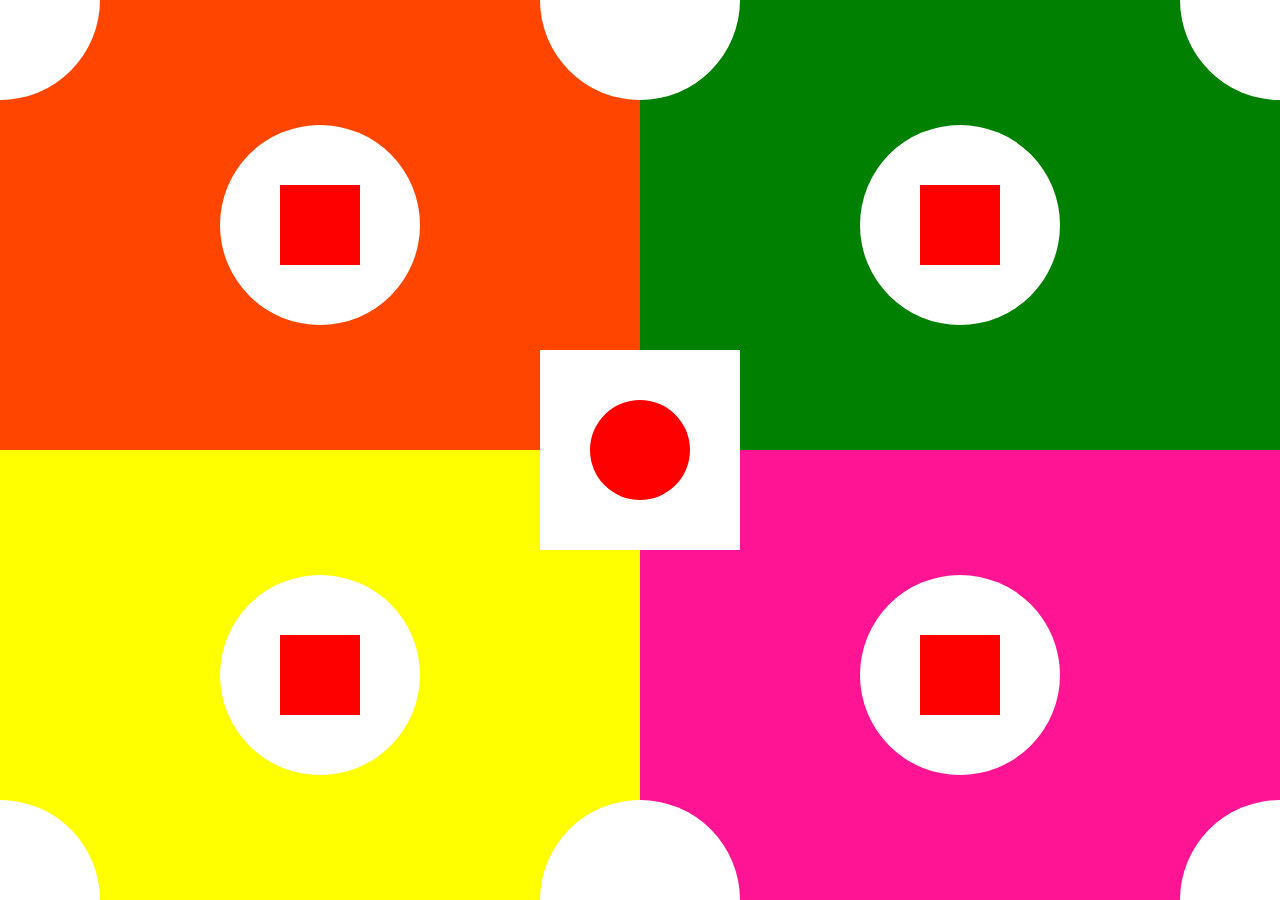
<file: case_01/index.html>
<!DOCTYPE html>
<html lang="en">
<head>
    <meta charset="UTF-8">
    <title>Case 01</title>

    <link rel="stylesheet" href="asserts/css/normalize.css">
    <link rel="stylesheet" href="asserts/css/style.css">
</head>
<body>
<section>
    <div>
        <div></div>
        <div></div>
        <div></div>
        <div></div>
    </div>
    <div>
        <div></div>
        <div></div>
        <div></div>
        <div></div>
    </div>
    <div>
        <div></div>
        <div></div>
        <div></div>
        <div></div>
    </div>
    <div>
        <div></div>
        <div></div>
        <div></div>
        <div></div>
    </div>
    <div>
        <div></div>
    </div>
</section>
</body>
</html>
</file>
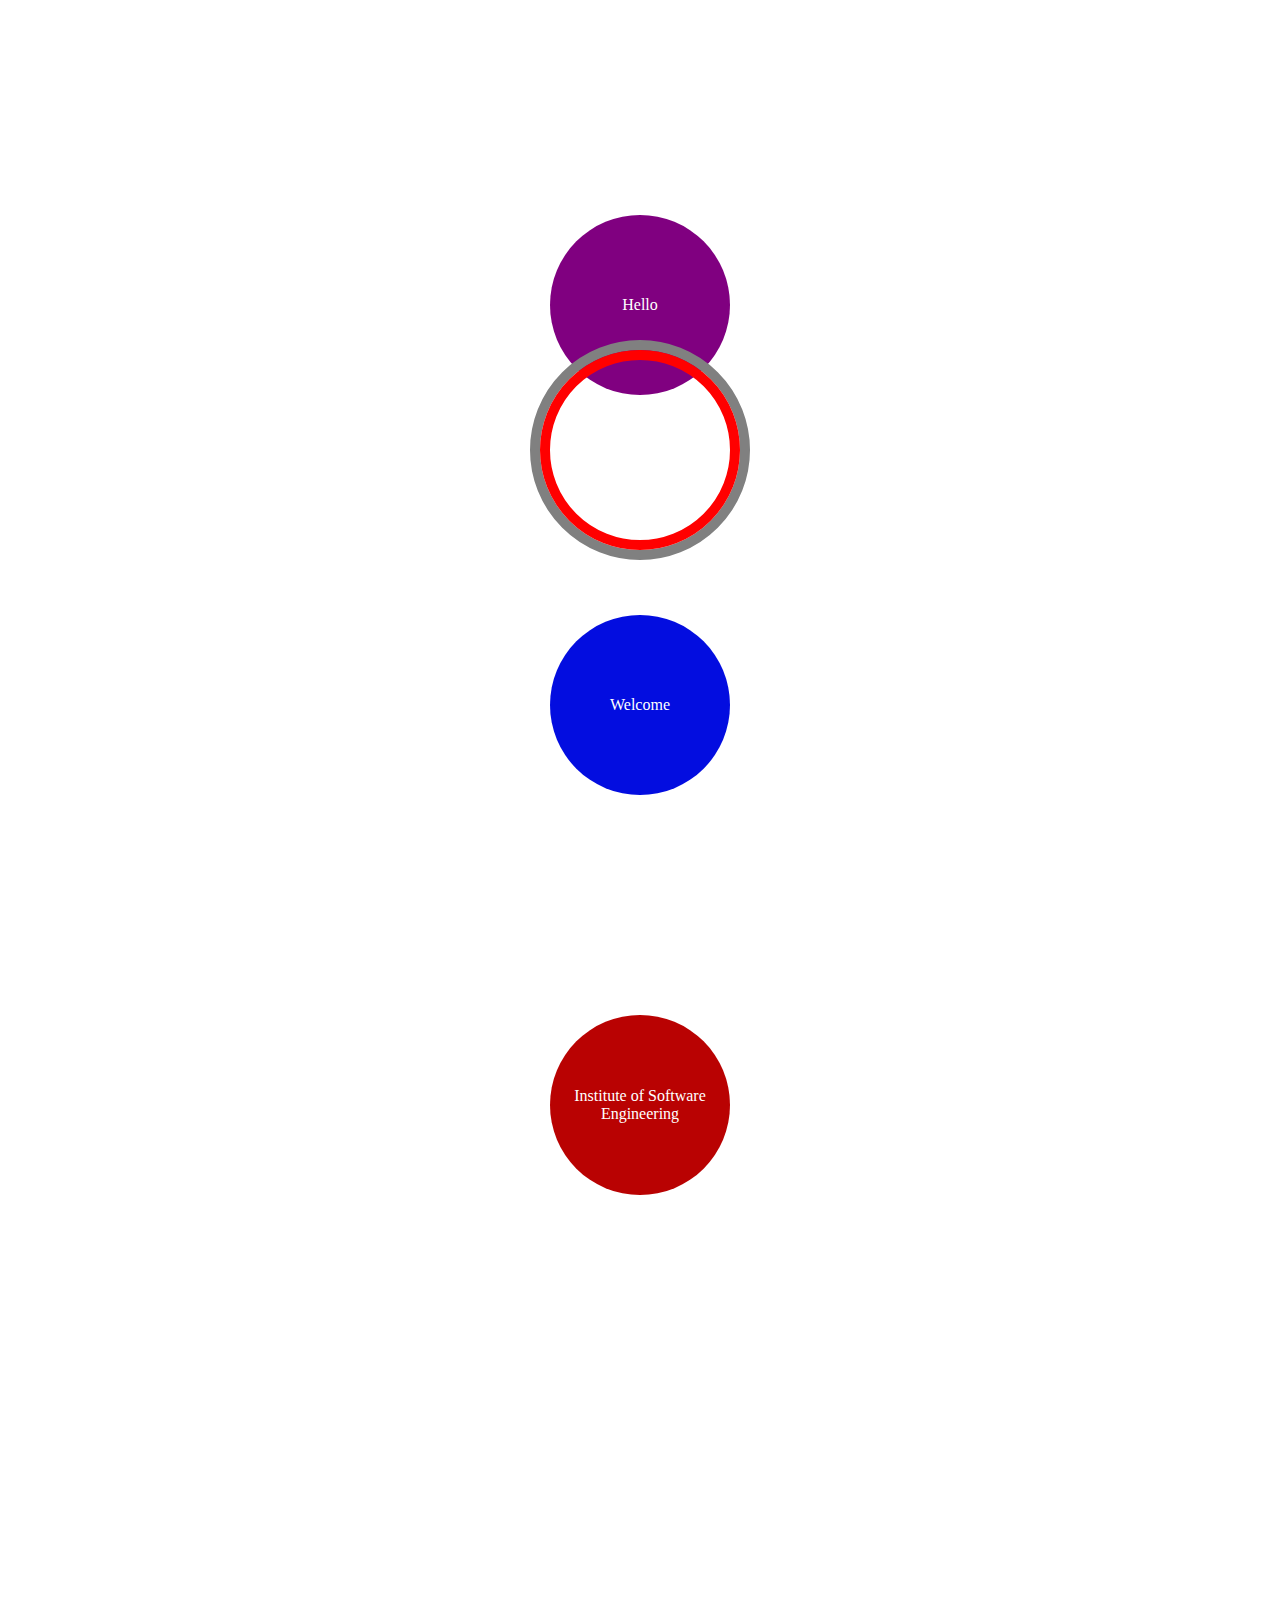
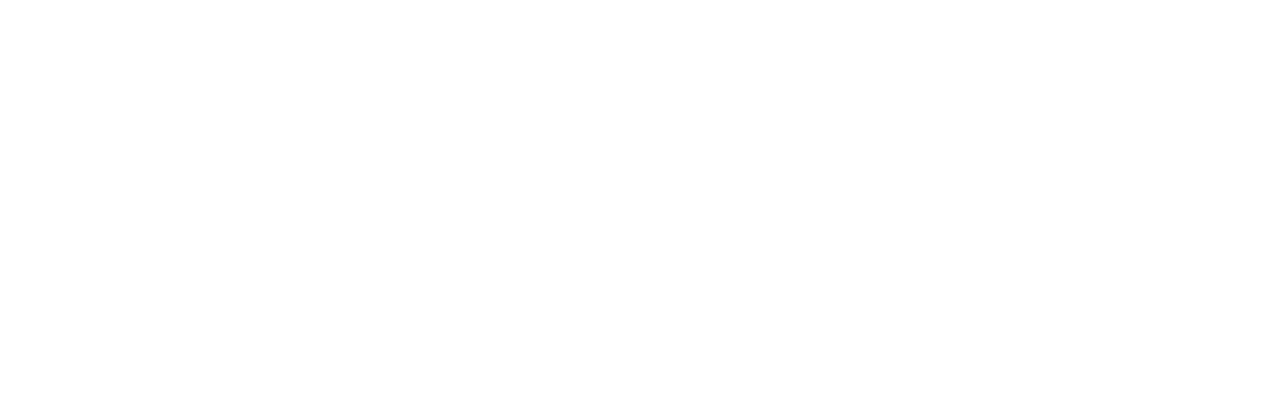
<file: case_03/index.html>
<!DOCTYPE html>
<html lang="en">
<head>
    <meta charset="UTF-8">
    <title>Case 02</title>


    <link rel="stylesheet" href="css/style.css">

    <title>Case 03</title>
</head>
<body style="height: 2000px">
<section>
    <div>
        <span>Hello</span>
    </div>
    <div>
        <span>Welcome</span>
    </div>
    <div>
        <span>Institute of Software Engineering</span>
    </div>
</section>

<div id="frame">
    <div></div>
</div>

</body>
</html>
</file>
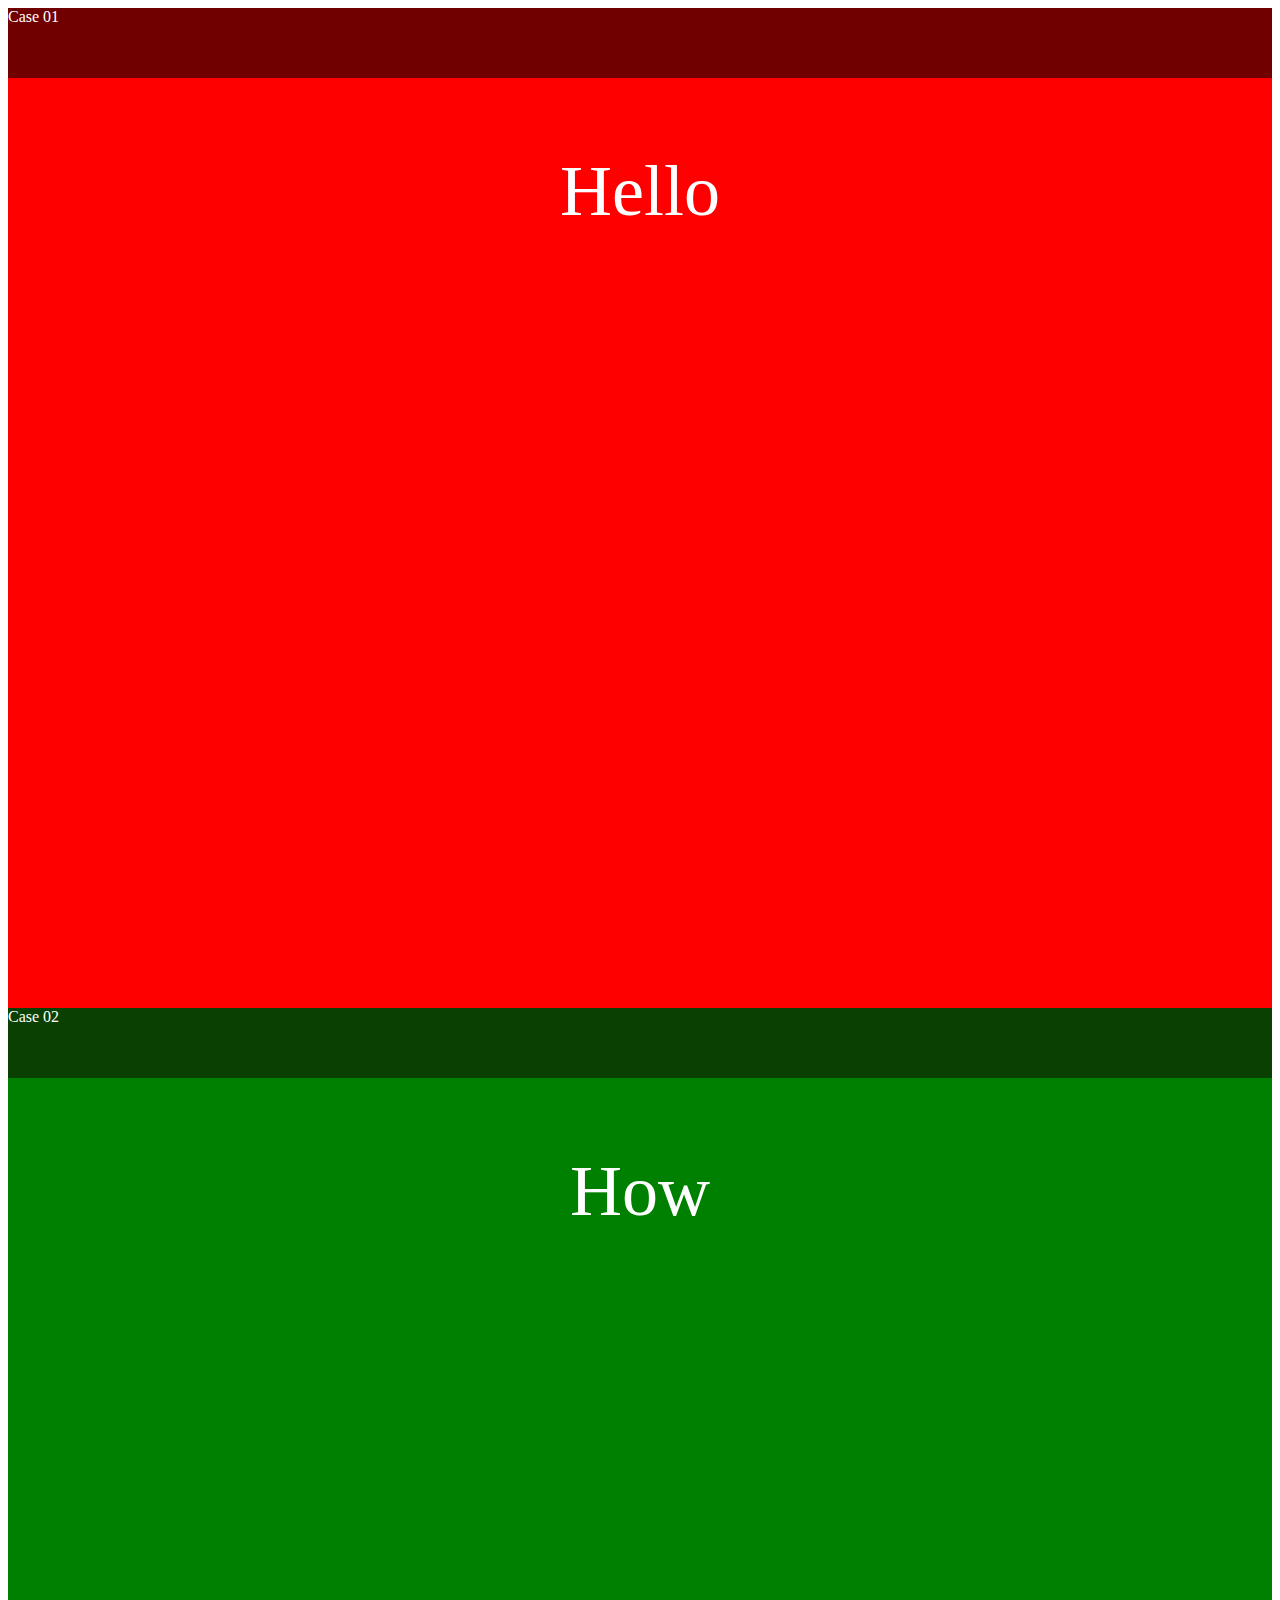
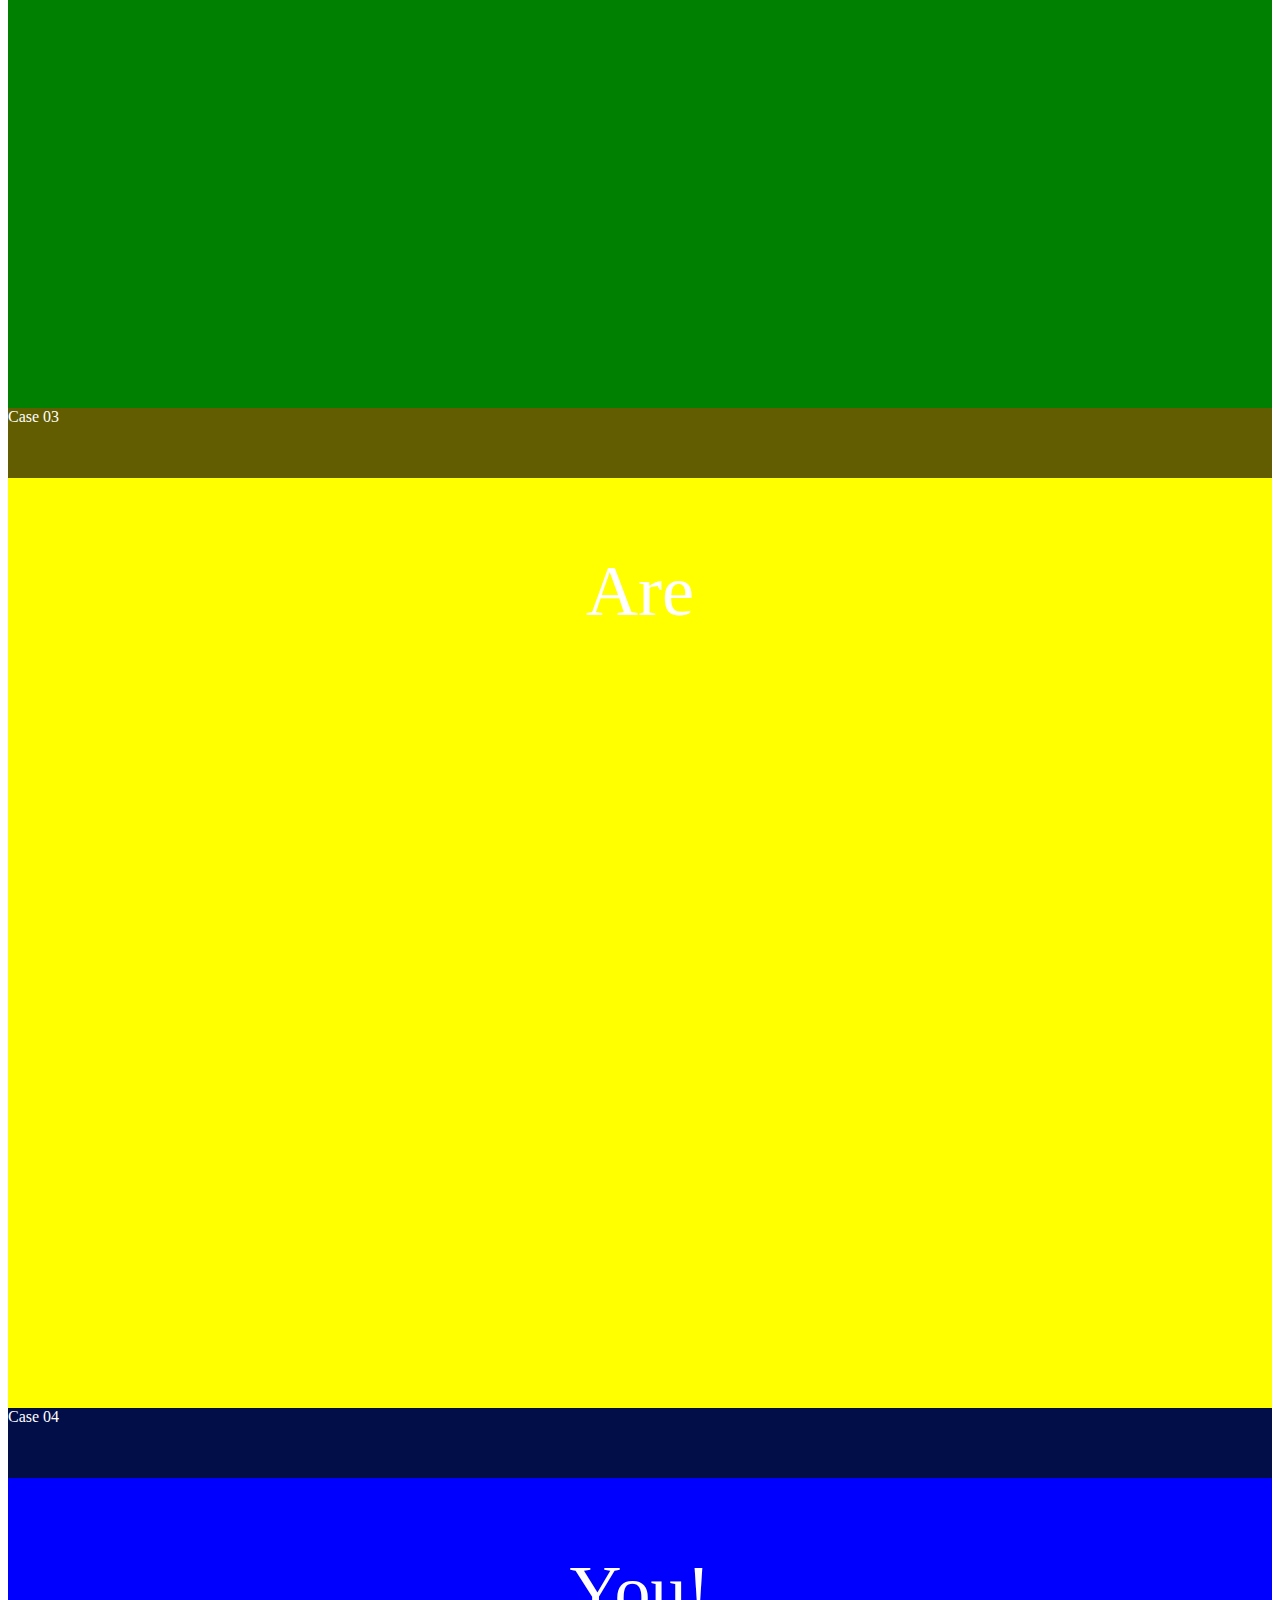
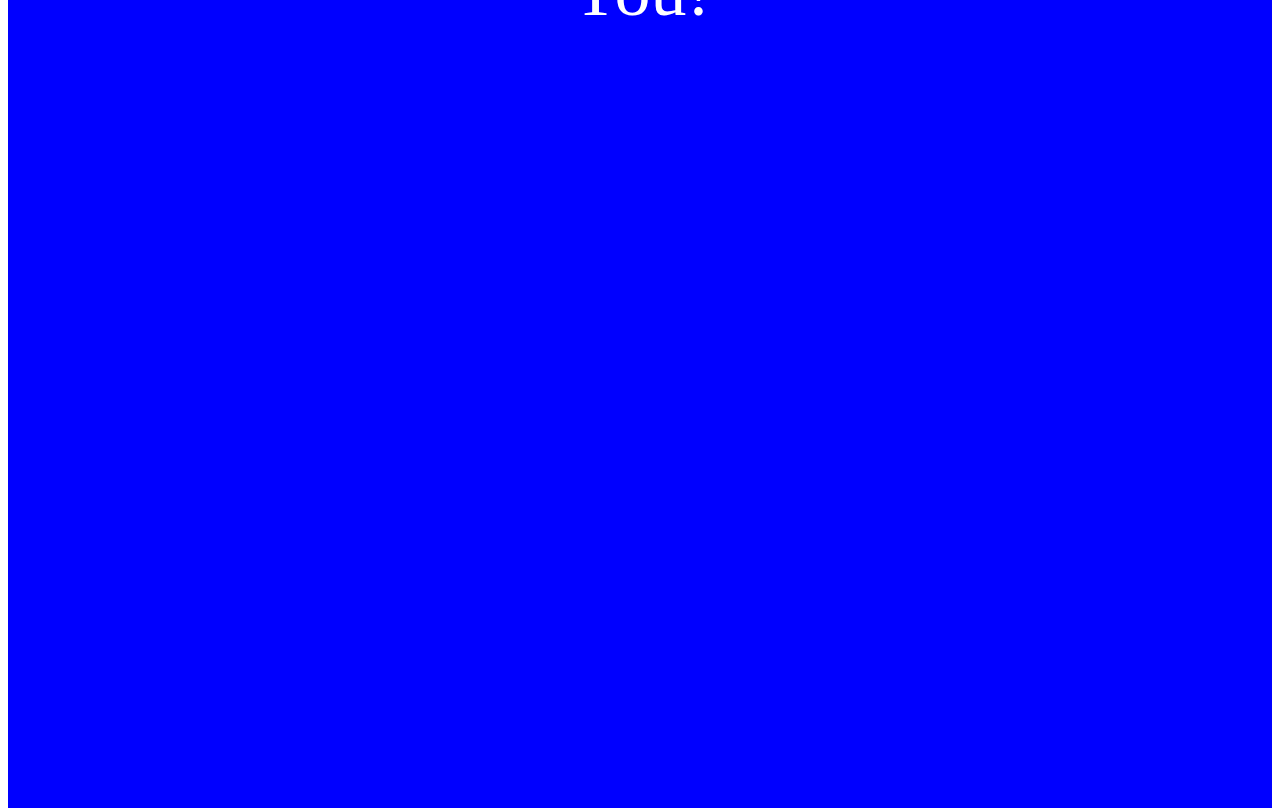
<file: case_04/index.html>
<!DOCTYPE html>
<html lang="en">
<head>
    <meta charset="UTF-8">
    <title>Case 04</title>


    <link rel="stylesheet" href="css/style.css">

    <title>Case 04</title>
</head>
<body style="height: 1500px">
<section id="section01">
    <div id="div1">Case 01</div>
    <p>Hello</p>
</section>
<section id="section02">
    <div id="div2">Case 02</div>
    <p>How</p>
</section>
<section id="section03">
    <div id="div3">Case 03</div>
    <p>Are</p>
</section>
<section id="section04">
    <div id="div4">Case 04</div>
    <p>You!</p>
</section>
</body>
</html>
</file>
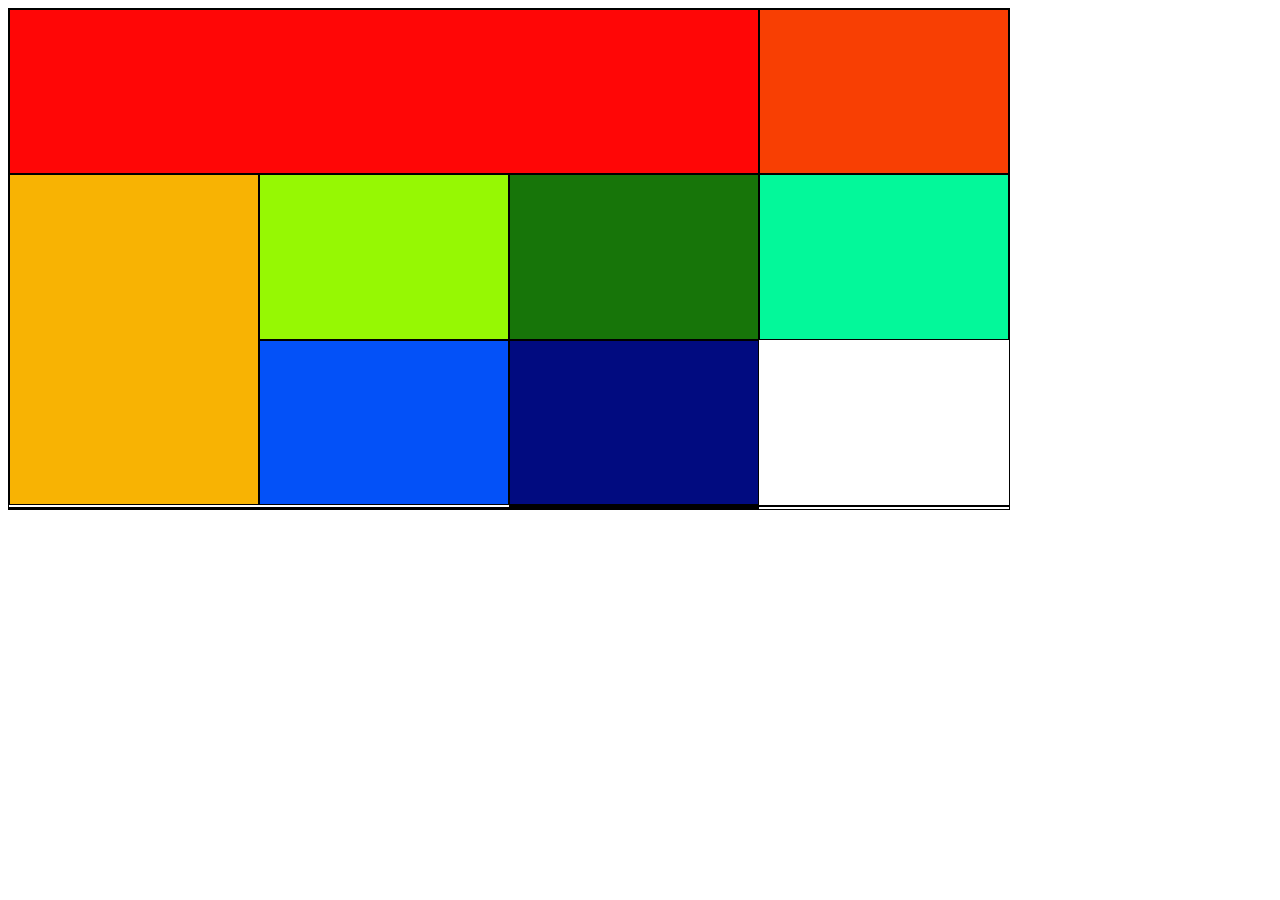
<file: case_05/index.html>
<!DOCTYPE html>
<html lang="en">
<head>
    <meta charset="UTF-8">
    <title>Case 05</title>


    <link rel="stylesheet" href="css/style.css">

    <title>Case 05</title>
</head>
<body>
<div>
    <div></div>
    <div></div>
    <div></div>
    <div></div>
    <div></div>
    <div></div>
    <div></div>
    <div></div>
    <div></div>
    <div></div>
    <div></div>
    <div></div>
</div>
</body>
</html>
</file>
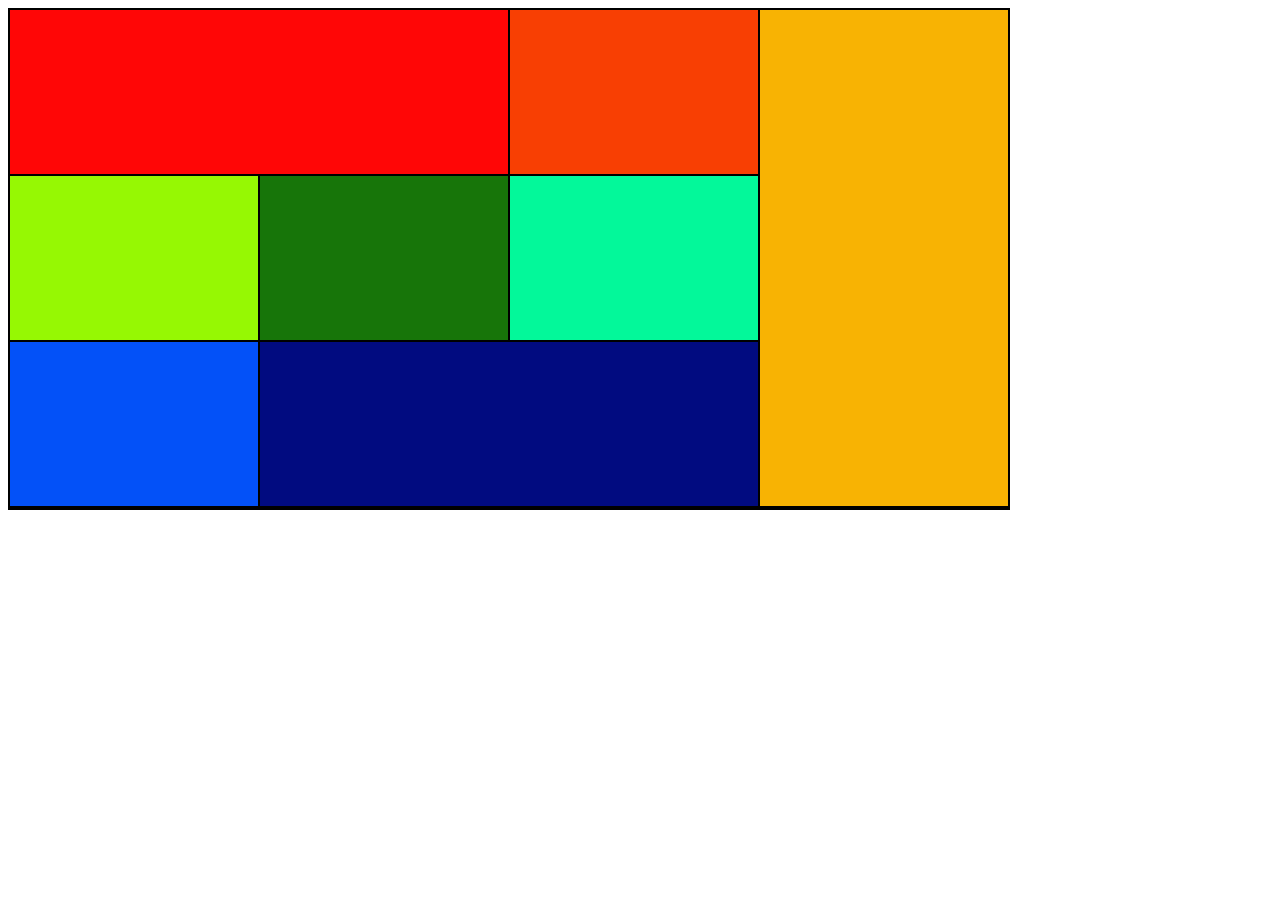
<file: case_06/index.html>
<!DOCTYPE html>
<html lang="en">
<head>
  <meta charset="UTF-8">
  <title>Case 06</title>
  <link rel="stylesheet" href="css/style.css">
</head>
<body>
<div>
  <div></div>
  <div></div>
  <div></div>
  <div></div>
  <div></div>
  <div></div>
  <div></div>
  <div></div>
  <div></div>
  <div></div>
  <div></div>
  <div></div>
</div>
</body>
</html>
</file>
<file: case_01/asserts/css/style.css>
section{
    width: 100%;
    height: 100%;
    position: absolute;
}
section>div{
    width: 50%;
    height: 50%;
    background-color: orangered;
    position: absolute;
}
section>div:nth-child(2){
    background-color: green;
    left: 50%;
}
section>div:nth-child(3){
    background-color: yellow;
    bottom: 0;
}
section>div:nth-child(4){
    background-color: deeppink;
    bottom: 0;
    left: 50%;
}
section>div:first-child>div:first-child, section>div:nth-child(2)>div:first-child{
    width: 100px;
    height: 100px;
    border-radius: 0 0 100px 0;
    background-color: white;
    position: absolute;
}
section>div:first-child>div:nth-child(2) , section>div:nth-child(2)>div:nth-child(2){
    width: 100px;
    height: 100px;
    border-radius: 0 0 0 100px;
    background-color: white;
    right: 0;
    position: absolute;
}
section>div:nth-child(3)>div:first-child, section>div:nth-child(4)>div:first-child{
    width: 100px;
    height: 100px;
    border-radius: 0 100px 0 0;
    position: absolute;
    bottom: 0;
    background-color: white;
}
section>div:nth-child(3)>div:nth-child(2), section>div:nth-child(4)>div:nth-child(2){
    width: 100px;
    height: 100px;
    border-radius: 100px 0 0 0;
    position: absolute;
    right: 0;
    bottom: 0;
    background-color: white;
}
section>div:first-child>div:nth-child(3), section>div:nth-child(2)>div:nth-child(3), section>div:nth-child(3)>div:nth-child(3),section>div:nth-child(4)>div:nth-child(3){
    width: 200px;
    height: 200px;
    background-color: white;
    position: absolute;
    top: 0;
    bottom: 0;
    left: 0;
    right: 0;
    margin: auto;
    border-radius: 100px 100px 100px 100px;
}
section>div:first-child>div:nth-child(4), section>div:nth-child(2)>div:nth-child(4), section>div:nth-child(3)>div:nth-child(4),section>div:nth-child(4)>div:nth-child(4){
    width: 80px;
    height: 80px;
    background-color: red;
    position: absolute;
    top: 0;
    bottom: 0;
    left: 0;
    right: 0;
    margin: auto;
}
section>div:nth-child(5){
    width: 200px;
    height: 200px;
    background-color: white;
    position: absolute;
    top: 0;
    bottom: 0;
    left: 0;
    right: 0;
    margin: auto;
}
section>div:nth-child(5)>div{
    width: 100px;
    height: 100px;
    position: absolute;
    top: 0;
    bottom: 0;
    left: 0;
    right: 0;
    margin: auto;
    background-color: red;
    border-radius: 100px 100px 100px 100px;
}
</file>
<file: case_03/css/style.css>
#frame{
    width: 200px;
    aspect-ratio: 1/1;
    border: 10px solid grey;
    border-radius: 100%;
    position: fixed;
    top: 0;
    bottom: 0;
    right: 0;
    left: 0;
    margin: auto;
}

#frame>div {
    width: calc(100% - 20px);
    aspect-ratio: 1/1;
    border: 10px solid red;
    border-radius: 100%;
    position: absolute;
    top: 0;
    bottom: 0;
    right: 0;
    left: 0;
    margin: auto;
}
section{
    width: fit-content;
    position: absolute;
    top: 0;
    bottom: 0;
    right: 0;
    left: 0;
    margin: auto;

}
section>div{
    width: 180px;
    aspect-ratio: 1/1;
    background-color: darkcyan;
    border-radius: 100%;
    margin-top: 215px;
    margin-bottom: 220px;
    position: relative;
}

section>div:first-child{
    background-color: purple;
}
section>div:nth-child(2){
    background-color: #030de0;
}
section>div:nth-child(3){
    background-color: #b90202;
}
section>div>span{
    position: absolute;
    width: fit-content;
    height: fit-content;
    top: 0;
    bottom: 0;
    right: 0;
    left: 0;
    margin: auto;
    text-align: center;
    color: white;
}
</file>
<file: case_04/css/style.css>
section:first-child{
    background-color:red;
    width: 100%;
    height: 1000px;
}
section:nth-child(2){
    background-color:green;
    width: 100%;
    height: 1000px;
}
section:nth-child(3){
    background-color:yellow;
    width: 100%;
    height: 1000px;
}
section:nth-child(4){
    background-color:blue;
    width: 100%;
    height: 1000px;
}

#div1{
    background-color: #700000;
    width: 100%;
    height: 70px;
    color: white;
    position: sticky;
    top: 0;

}
#div2{
    background-color: #0a4103;
    width: 100%;
    height: 70px;
    color: white;
    position: sticky;
    top: 0;
}
#div3{
    background-color: #625d01;
    width: 100%;
    height: 70px;
    color: white;
    position: sticky;
    top: 0;
}
#div4{
    background-color: #020e48;
    width: 100%;
    height: 70px;
    color: white;
    position: sticky;
    top: 0;
}
p{
    color: white;
    font-family: Tahoma;
    font-size: 72px;
    text-align: center;

}
</file>
<file: case_05/css/style.css>
body>div{
    width: 1000px;
    height: 500px;
    border: 0.5px solid black;
    display: grid;
    grid-template-columns: 1fr 1fr 1fr 1fr;
    grid-template-rows: 1fr 1fr 1fr;
}
body>div>div{
    border: 0.5px solid black;

}
body>div>div:first-child{
    background-color: #ff0606;
    grid-column: 1/4;
}
body>div>div:nth-child(2){
    background-color: #f83f03;
}
body>div>div:nth-child(3){
    background-color: #f8b303;
    grid-row: 2/4;
}
body>div>div:nth-child(4){
    background-color: #96f803;
}
body>div>div:nth-child(5){
    background-color: #177509;
}
body>div>div:nth-child(6){
    background-color: #03f89a;
}
body>div>div:nth-child(7){
    background-color: #0351f8;
}
body>div>div:nth-child(8){
    background-color: #010b80;
}
body>div>div:nth-child(9){
    background-color: #6503f8;
    grid-column: 3/5;
}
body>div>div:nth-child(10){
    background-color: #390662;
}
body>div>div:nth-child(11){
    background-color: #981c1c;

}
body>div>div:nth-child(12){
    background-color: #310e03;
}
</file>
<file: case_06/css/style.css>
body>div{
    width: 1000px;
    height: 500px;
    border: 0.5px solid black;
    display: grid;
    grid-template-columns: 1fr 1fr 1fr 1fr;
    grid-template-rows: 1fr 1fr 1fr;
}
body>div>div{
    border: 0.5px solid black;

}
body>div>div:first-child{
    background-color: #ff0606;
    grid-column: 1/3;
}
body>div>div:nth-child(2){
    background-color: #f83f03;
}
body>div>div:nth-child(3){
    background-color: #f8b303;
    grid-column: 4/5;
    grid-row: 1/4;

}
body>div>div:nth-child(4){
    background-color: #96f803;
}
body>div>div:nth-child(5){
    background-color: #177509;
}
body>div>div:nth-child(6){
    background-color: #03f89a;
}
body>div>div:nth-child(7){
    background-color: #0351f8;
}
body>div>div:nth-child(8){
    background-color: #010b80;
    grid-column: 2/4;
}
body>div>div:nth-child(9){
    background-color: #6503f8;


}
body>div>div:nth-child(10){
    background-color: #390662;
}
/*body>div>div:nth-child(11){*/
/*    background-color: #981c1c;*/

/*}*/
/*body>div>div:nth-child(12){*/
/*    background-color: #310e03;*/
/*}*/
</file>
